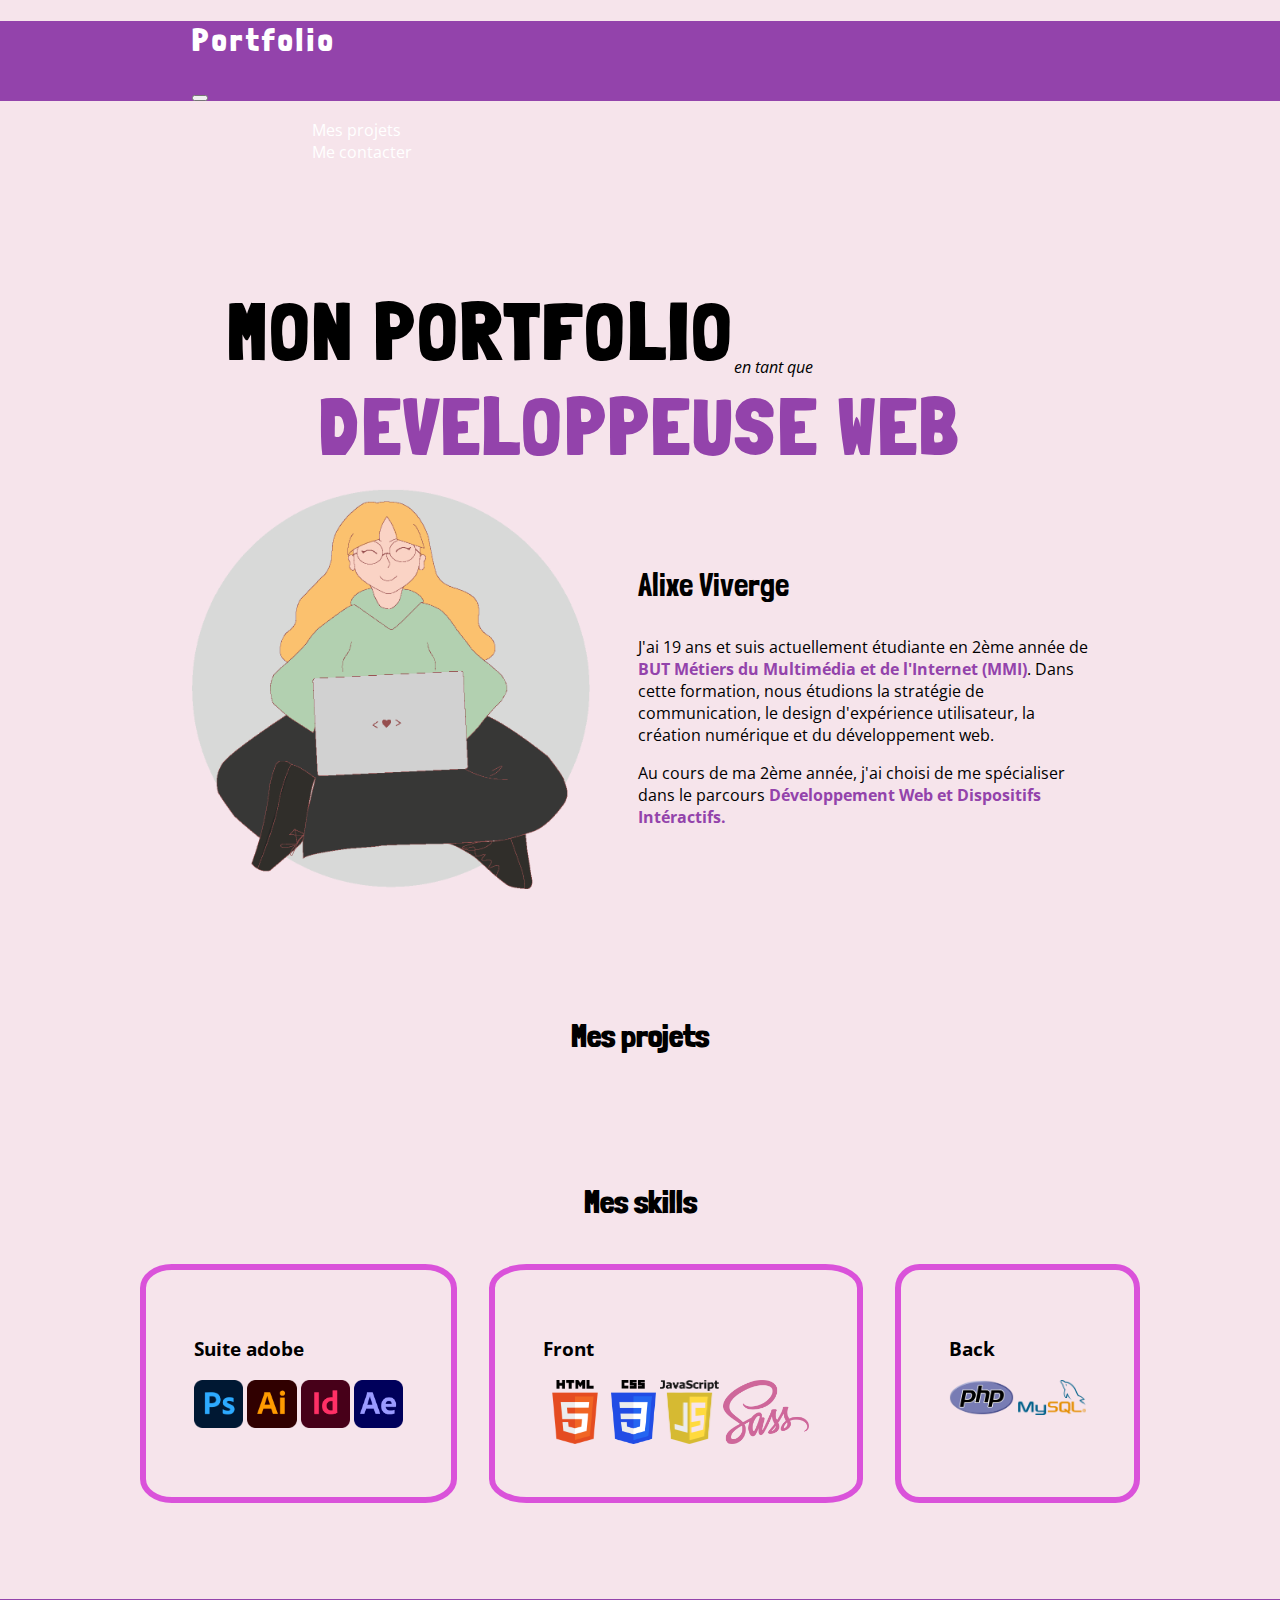
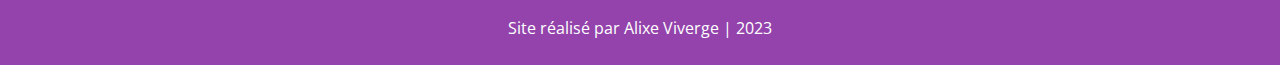
<file: siteportefolio/index.html>
<!DOCTYPE html>
<html lang="en">

<head>
    <meta charset="UTF-8">
    <meta name="viewport" content="width=device-width, initial-scale=1.0">
    <title>Portfolio Alixe Viverge</title>
    <link href="https://cdn.jsdelivr.net/npm/bootstrap@5.3.2/dist/css/bootstrap.min.css" rel="stylesheet"
        integrity="sha384-T3c6CoIi6uLrA9TneNEoa7RxnatzjcDSCmG1MXxSR1GAsXEV/Dwwykc2MPK8M2HN" crossorigin="anonymous">
    <link href="https://fonts.googleapis.com/css2?family=Londrina+Solid&display=swap" rel="stylesheet">
    <link href="https://fonts.googleapis.com/css2?family=Londrina+Solid&family=Open+Sans&display=swap" rel="stylesheet">
    <link rel="stylesheet" href="style.css">
</head>

<body>
    <header class="color-background d-flex fixed-top">
        <div class="d-flex justify-content-between align-center wrapper">
            <h1 class="text-white navTitle"><a href="index.html">Portfolio</a></h1>

            <nav class="navbar navbar-expand-lg">
                <div class="container-fluid">
                    <button class="navbar-toggler" type="button" data-bs-toggle="collapse" data-bs-target="#navbarNav"
                        aria-controls="navbarNav" aria-expanded="false" aria-label="Toggle navigation">
                        <span class="navbar-toggler-icon"></span>
                    </button>
                    <div class="collapse navbar-collapse" id="navbarNav">
                        <ul class="navbar-nav">
                            <li class="nav-item">
                                <a class="nav-link text-white" aria-current="page" href="#">Mes projets</a>
                            </li>
                            <li class="nav-item">
                                <a class="nav-link text-white" href="contact.html">Me contacter</a>
                            </li>
                        </ul>
                    </div>
                </div>
            </nav>
        </div>
    </header>

    <main>
        <section>
            <div class="flex center column">
                <div class="flex align-end center">
                    <h1 class="txt-center title">MON PORTFOLIO</h1><i>en tant que</i>
                </div>
                <h1 class="txt-center titleEnd">DEVELOPPEUSE WEB</h1>
                <div class="flex wrapper align-center">
                    <img class="illustrationsvg" src="./images/illustrationheader.png" alt="portrait illustration">
                    <div>
                        <p class="caption">Alixe Viverge</p>
                        <p>J'ai 19 ans et suis actuellement étudiante en 2ème année de <span>BUT Métiers du Multimédia
                                et de
                                l'Internet (MMI)</span>. Dans cette formation, nous étudions la stratégie de
                            communication,
                            le design d'expérience utilisateur, la création numérique et du développement
                            web.
                        </p>
                        <p>Au cours de ma 2ème année, j'ai choisi de me spécialiser dans le parcours <span>Développement
                                Web
                                et Dispositifs Intéractifs.</span>
                        </p>
                    </div>
                </div>
            </div>
        </section>

        <section class="wrapper">
            <article>
                <h2 class="txt-center">Mes projets</h2>
            </article>
        </section>

        <section>
            <article>
                <h2 class="txt-center">Mes skills</h2>
                <div class="flex center">
                    <div class="skills">
                        <h3>Suite adobe</h3>
                        <img class="logo-adobe" src="images/photoshop.png" alt="logo Photoshop">
                        <img class="logo-adobe" src="images/illustrator.png" alt="logo Illustrator">
                        <img class="logo-adobe" src="images/indesign.png" alt="logo InDesign">
                        <img class="logo-adobe" src="images/aftereffects.png" alt="logo After Effects">
                    </div>
                    <div class="skills">
                        <h3>Front</h3>
                        <img class="logo-front" src="images/html.png" alt="logo HTML">
                        <img class="logo-front" src="images/css.png" alt="logo CSS">
                        <img class="logo-front" src="images/js.png" alt="logo Javascript">
                        <img class="logo-front" src="images/sass.png" alt="logo Sass">
                    </div>
                    <div class="skills">
                        <h3>Back</h3>
                        <img class="logo-back" src="images/php.png" alt="logo PHP">
                        <img class="logo-back" src="images/mysql.png" alt="logo MySQL">
                    </div>
                </div>
            </article>
        </section>
    </main>

    <footer>
        <div class="wrapper">
            <p class="txt-center">Site réalisé par Alixe Viverge | 2023</p>
        </div>
    </footer>

</body>
<script src="https://cdn.jsdelivr.net/npm/bootstrap@5.3.2/dist/js/bootstrap.bundle.min.js"
    integrity="sha384-C6RzsynM9kWDrMNeT87bh95OGNyZPhcTNXj1NW7RuBCsyN/o0jlpcV8Qyq46cDfL"
    crossorigin="anonymous"></script>

</html>
</file>
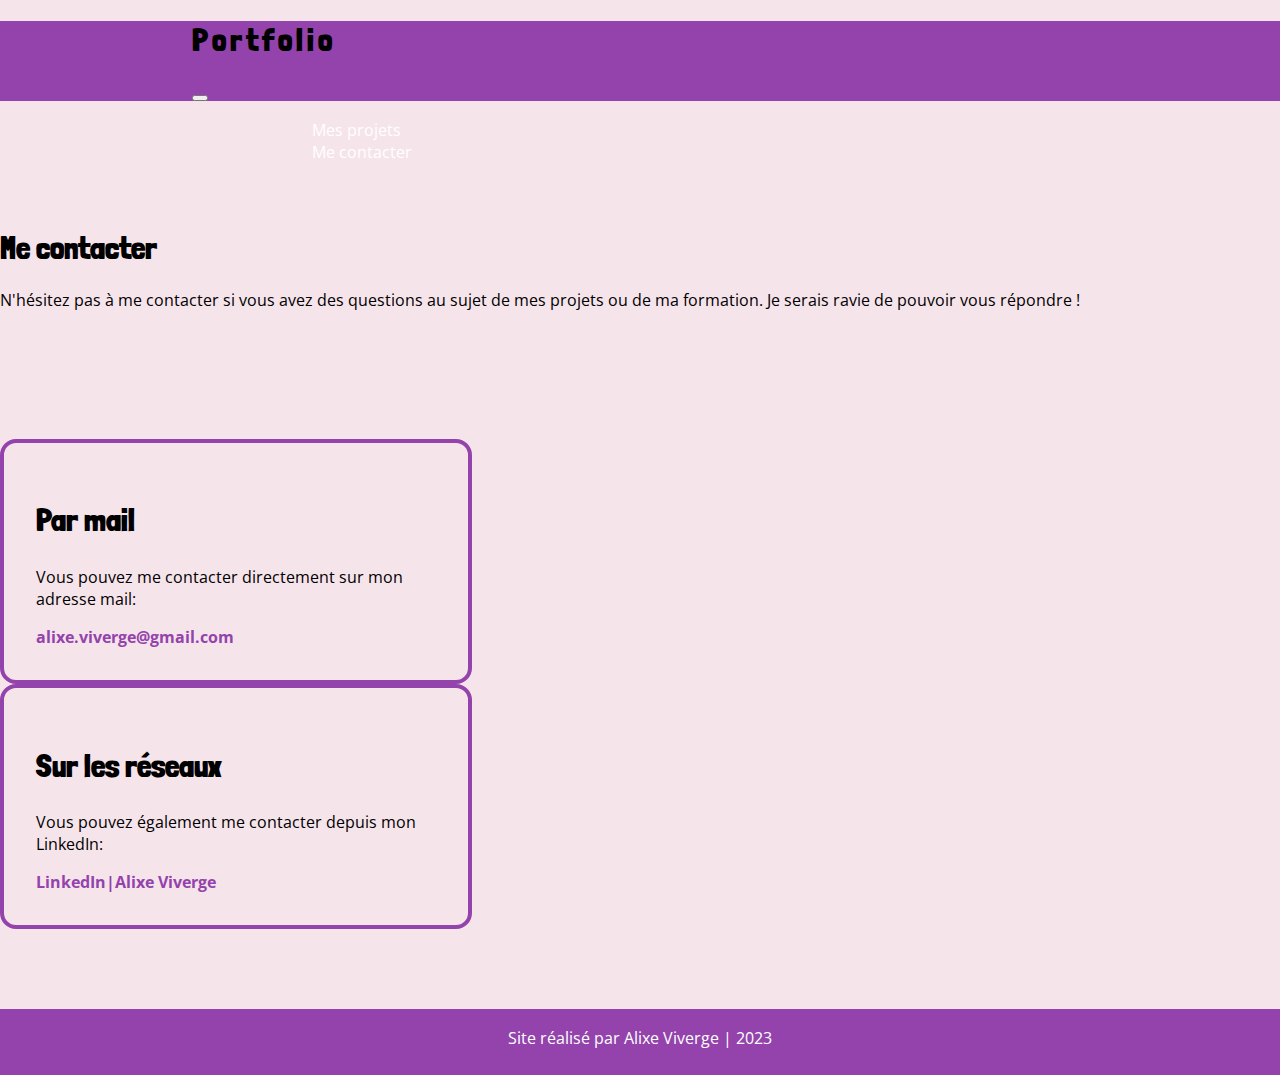
<file: siteportefolio/contact.html>
<!DOCTYPE html>
<html lang="en">

<head>
    <meta charset="UTF-8">
    <meta name="viewport" content="width=device-width, initial-scale=1.0">
    <title>Portfolio Alixe Viverge</title>
    <link href="https://cdn.jsdelivr.net/npm/bootstrap@5.3.2/dist/css/bootstrap.min.css" rel="stylesheet"
        integrity="sha384-T3c6CoIi6uLrA9TneNEoa7RxnatzjcDSCmG1MXxSR1GAsXEV/Dwwykc2MPK8M2HN" crossorigin="anonymous">
    <link href="https://fonts.googleapis.com/css2?family=Londrina+Solid&display=swap" rel="stylesheet">
    <link href="https://fonts.googleapis.com/css2?family=Londrina+Solid&family=Open+Sans&display=swap" rel="stylesheet">
    <link rel="stylesheet" href="style.css">
</head>

<body>
    <header class="color-background d-flex fixed-top">
        <div class="d-flex justify-content-between align-center wrapper">
            <h1 class="text-white navTitle">Portfolio</h1>

            <nav class="navbar navbar-expand-lg">
                <div class="container-fluid">
                    <button class="navbar-toggler" type="button" data-bs-toggle="collapse" data-bs-target="#navbarNav"
                        aria-controls="navbarNav" aria-expanded="false" aria-label="Toggle navigation">
                        <span class="navbar-toggler-icon"></span>
                    </button>
                    <div class="collapse navbar-collapse" id="navbarNav">
                        <ul class="navbar-nav">
                            <li class="nav-item">
                                <a class="nav-link text-white" aria-current="page" href="#">Mes projets</a>
                            </li>
                            <li class="nav-item">
                                <a class="nav-link text-white" href="#">Me contacter</a>
                            </li>
                        </ul>
                    </div>
                </div>
            </nav>
        </div>
    </header>

    <main>
        <section>
            <h1 class="text-center">Me contacter</h1>
            <p class="text-center">N'hésitez pas à me contacter si vous avez des questions au sujet de mes projets ou de
                ma formation. Je serais ravie de pouvoir vous répondre !</p>

            <article class="d-flex center">
                <div class="contactWay mx-5">
                    <h2>Par mail</h2>
                    <p>Vous pouvez me contacter directement sur mon adresse mail:</p>
                    <span>alixe.viverge@gmail.com</span>
                </div>
                <div class="contactWay mx-5">
                    <h2>Sur les réseaux</h2>
                    <p>Vous pouvez également me contacter depuis mon LinkedIn:</p>
                    <a href="https://www.linkedin.com/in/alixe-viverge"><span>LinkedIn|Alixe Viverge</span></a>
                </div>
            </article>
        </section>
    </main>

    <footer>
        <div class="wrapper">
            <p class="txt-center">Site réalisé par Alixe Viverge | 2023</p>
        </div>
    </footer>

</body>
<script src="https://cdn.jsdelivr.net/npm/bootstrap@5.3.2/dist/js/bootstrap.bundle.min.js"
    integrity="sha384-C6RzsynM9kWDrMNeT87bh95OGNyZPhcTNXj1NW7RuBCsyN/o0jlpcV8Qyq46cDfL"
    crossorigin="anonymous"></script>

</html>
</file>
<file: siteportefolio/style.css>
body{
    margin: auto;
    background-color: rgb(246, 228, 235);
    font-family: 'Open Sans', sans-serif;
}

.color-background {
    /* background-color: #F8BB8A;*/
   background-color: rgb(147, 67, 171);
}

.wrapper {
    width: 70vw;
    margin: auto;
}

.flex {
    display: flex;
}

.between {
    justify-content: space-between;
}

.center {
    justify-content: center;
}

.column {
    flex-direction: column;
}

.align-center {
    align-items: center;
}

.align-end {
    align-items: flex-end;
}
.txt-center {
    text-align: center;
}

header {
    height: 5rem;
}
/* 
.navbar-toggler {
    color: white;
} */

section, article {
    margin-top: 8rem;
}

ul {
    list-style-type: none;
}


nav li {
    margin-left: 5rem;
}



.illustrationsvg {
    height: 25rem;
    margin-right: 3rem;
}

.navTitle {
    letter-spacing: 0.25rem;
}

span {
    color: rgb(147, 67, 171);
    font-weight: bold;
}

h1 {
    font-family: 'Londrina Solid', sans-serif;
    font-size: 2rem;
}

h2{
    font-family: 'Londrina Solid', sans-serif;
    font-size: 2rem;
}
.caption {
    font-family: 'Londrina Solid', sans-serif;
    font-size: 2rem;
}

.title {
    font-family: 'Londrina Solid', sans-serif;
    font-size: 5rem;
    letter-spacing: 0.2rem;
  
    margin-bottom: 0;
    margin-left: -15rem;
}
.titleEnd {
    font-family: 'Londrina Solid', sans-serif;
    font-size: 5rem;
    letter-spacing: 0.2rem;
    color: rgb(147, 67, 171);
    margin: 0 10rem 1rem 10rem;
}

hr {
    height: 0.2rem;
    background-color: black;
}

.skills {
    border: solid 0.4rem rgb(218, 82, 218);
    padding: 3rem;
    border-radius: 10%;
    margin: 1rem;
}

.logo-adobe {
    height: 3rem;
}

.logo-front {
    height: 4rem;
}

.logo-back {
    height: 2.2rem;
}

a {
    text-decoration: none;
    color: white;
}


.contactWay {
    width: 25rem;
    border: solid rgb(147, 67, 171) 0.3rem;
    border-radius: 1rem;
    padding: 2rem;
    
}




footer{
    margin-top: 5rem;
    padding-top: 0.1rem;
    height: 4rem;
    color: white;
    background-color: rgb(147, 67, 171);
}
</file>
